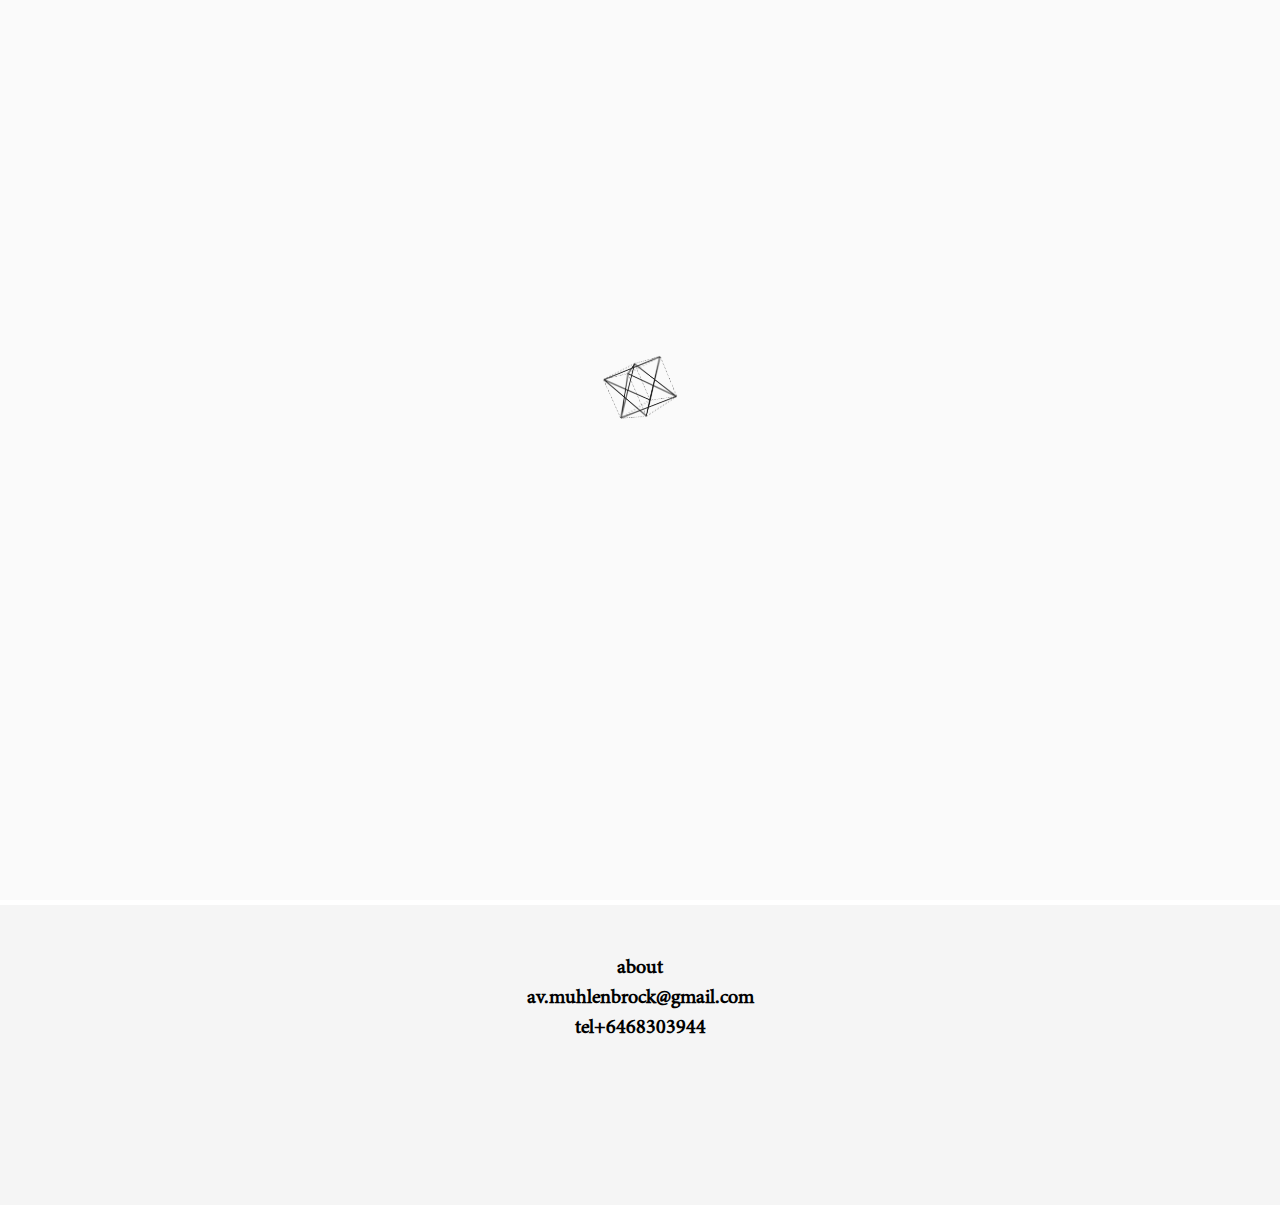
<file: about_old.html>
<!DOCTYPE html>
<html lang="en">
<head>
    <meta charset="UTF-8">
    <title>AvMS</title>
    <link rel="stylesheet" href="avm.css">
    <style>

        /*body{*/

            /*!*overflow: hidden;*!*/
            /*padding: 0;*/
            /*margin: 0;*/

        /*}*/

    </style>
    <link rel="apple-touch-icon" sizes="180x180" href="icon/apple-touch-icon.png">
    <link rel="icon" type="image/png" sizes="32x32" href="icon/favicon-32x32.png">
    <link rel="icon" type="image/png" sizes="16x16" href="icon/favicon-16x16.png">
    <link rel="manifest" href="icon/site.webmanifest">
    <link rel="mask-icon" href="icon/safari-pinned-tab.svg" color="#5bbad5">
    <meta name="msapplication-TileColor" content="#da532c">
    <meta name="theme-color" content="#ffffff">
</head>
<body>
<script src="https://ajax.googleapis.com/ajax/libs/jquery/3.3.1/jquery.min.js"></script>
<div class="load"> <img src="pics/load/0.gif" class="loadImg"></div>
<div id="menu" class="black">

    <div class="menu black" id="work">Work <div class="selectLine blackLine"></div></div>  /
    <div class="menu black" id="about">About <div class="selectLine blackLine"></div></div>  /
    <div class="menu black" id="contact">Contact <div class="selectLine blackLine"></div></div>  /


</div>

<div class="titleContainer">

    <div class="rotateContainer">
        <img id="cube" class="titleCube" src="pics/Cube.png">
        <div class="inline titleText">Astrid von Mühlenbrock<div class="selectLine blackLine"></div></div>
    </div>

</div>

<img src="pics/about.jpg" style="margin-top: 9%;margin-left: 5%;margin-bottom: 5%;width: 95%">
<div class="end">
    <br><br>
    <h3 class="endP">about</h3>
    <h3 class="endP">av.muhlenbrock@gmail.com</h3>
    <h3 class="endP">tel+6468303944</h3>

</div>
<!--<div id="verticalTitle"><img id="cube0" src="pics/Cube.png">   Astrid von Mühlenbrock <div class="selectLine blackLine"></div></div>-->
<script src="menu.js"></script>

</body>
</html>
</file>
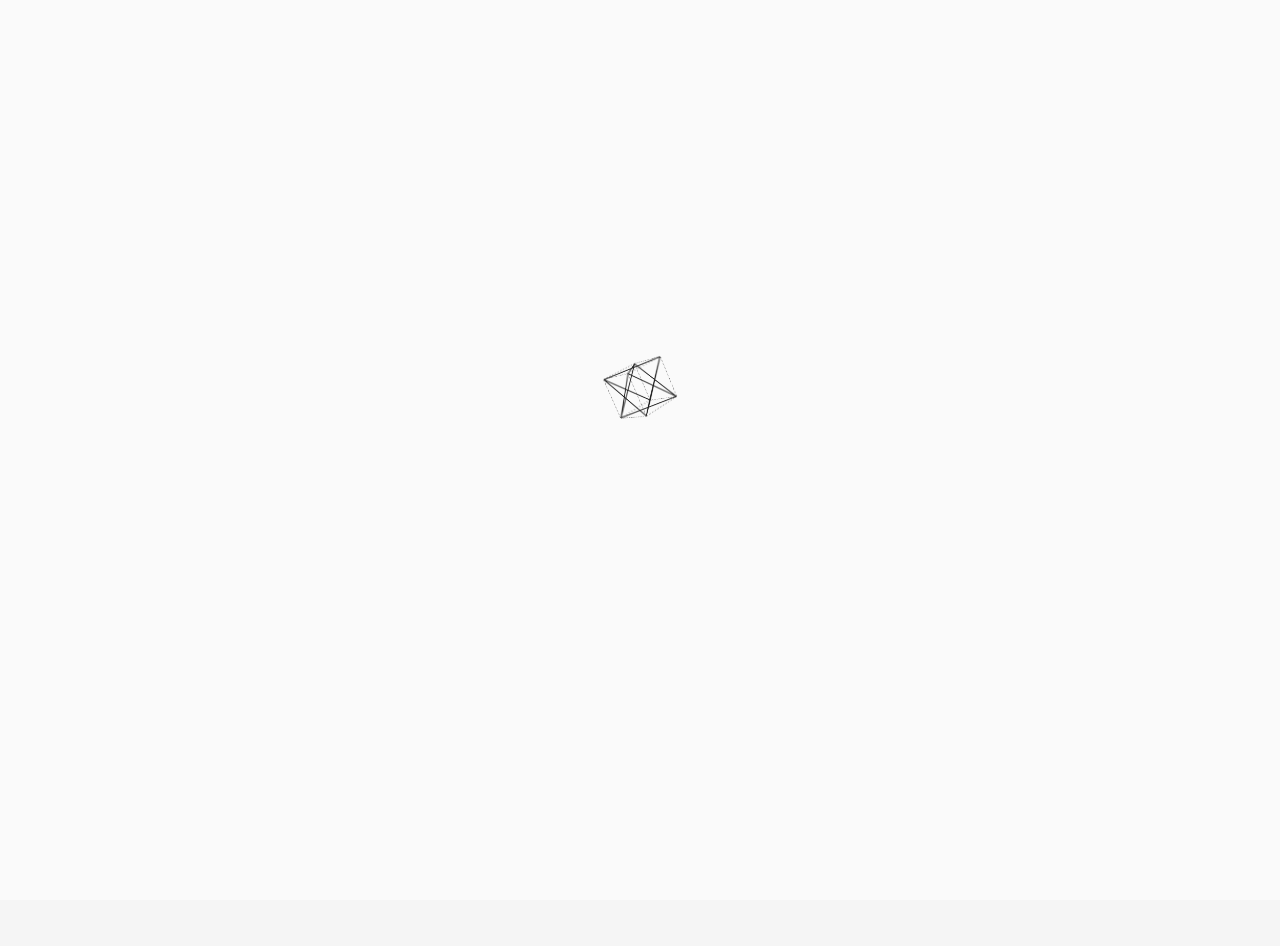
<file: contact.html>
<!DOCTYPE html>
<html lang="en">
<head>
    <meta charset="UTF-8">
    <title>AvMS</title>
    <link rel="stylesheet" href="avm.css">
    <style>

        /*body{*/

            /*!*overflow: hidden;*!*/
            /*padding: 0;*/
            /*margin: 0;*/

        /*}*/

    </style>

    <link rel="apple-touch-icon" sizes="180x180" href="icon/apple-touch-icon.png">
    <link rel="icon" type="image/png" sizes="32x32" href="icon/favicon-32x32.png">
    <link rel="icon" type="image/png" sizes="16x16" href="icon/favicon-16x16.png">
    <link rel="manifest" href="icon/site.webmanifest">
    <link rel="mask-icon" href="icon/safari-pinned-tab.svg" color="#5bbad5">
    <meta name="msapplication-TileColor" content="#da532c">
    <meta name="theme-color" content="#ffffff">
</head>
<body>
<script src="https://ajax.googleapis.com/ajax/libs/jquery/3.3.1/jquery.min.js"></script>

<div class="load"> <img src="pics/load/0.gif" class="loadImg"></div>
<div id="menu" class="black">

    <div class="menu black" id="work">Work <div class="selectLine blackLine"></div></div>  /
    <div class="menu black" id="about">About <div class="selectLine blackLine"></div></div>  /
    <div class="menu black" id="contact">Contact <div class="selectLine blackLine"></div></div>  /


</div>

<div style=" margin-left: 45%;margin-top: 15%;margin-bottom: 12%; position: relative">

    <img src="pics/profile.JPG" style="width: 40%; right: 105%; position: absolute; vertical-align: middle">

    <div class="projectTitle inline">Birth/ </div><div class="projectDes inline">17 March 1986</div><br><br>
    <div class="projectTitle inline">Nationality/ </div><div class="projectDes inline">Chilean - Swiss</div><br><br>
    <div class="projectTitle inline">Current Visa/ </div><div class="projectDes inline">H1B1/ Special Visa for Chile & Singapore</div><br><br>
    <div class="projectTitle inline">Mail/ </div><div class="projectDes inline">av.muhlenbrock@gmail.com</div><br><br>
    <div class="projectTitle inline">Phone/ </div><div class="projectDes inline">+6468303944</div><br><br>
    <div class="projectTitle inline">Address/ </div><div class="projectDes inline">98 Pierrepont St, Brooklyn NY, 11201</div><br><br>


</div>
<div class="titleContainer">

    <div class="rotateContainer">
        <img id="cube" class="titleCube" src="pics/Cube.png">
        <div class="inline titleText">Astrid von Mühlenbrock<div class="selectLine blackLine"></div></div>
    </div>

</div>


<div class="end">
    <br><br>
    <h3 class="endP">contact</h3>
    <h3 class="endP">av.muhlenbrock@gmail.com</h3>
    <h3 class="endP">tel+6468303944</h3>

</div>

<script src="menu.js"></script>


</body>
</html>
</file>
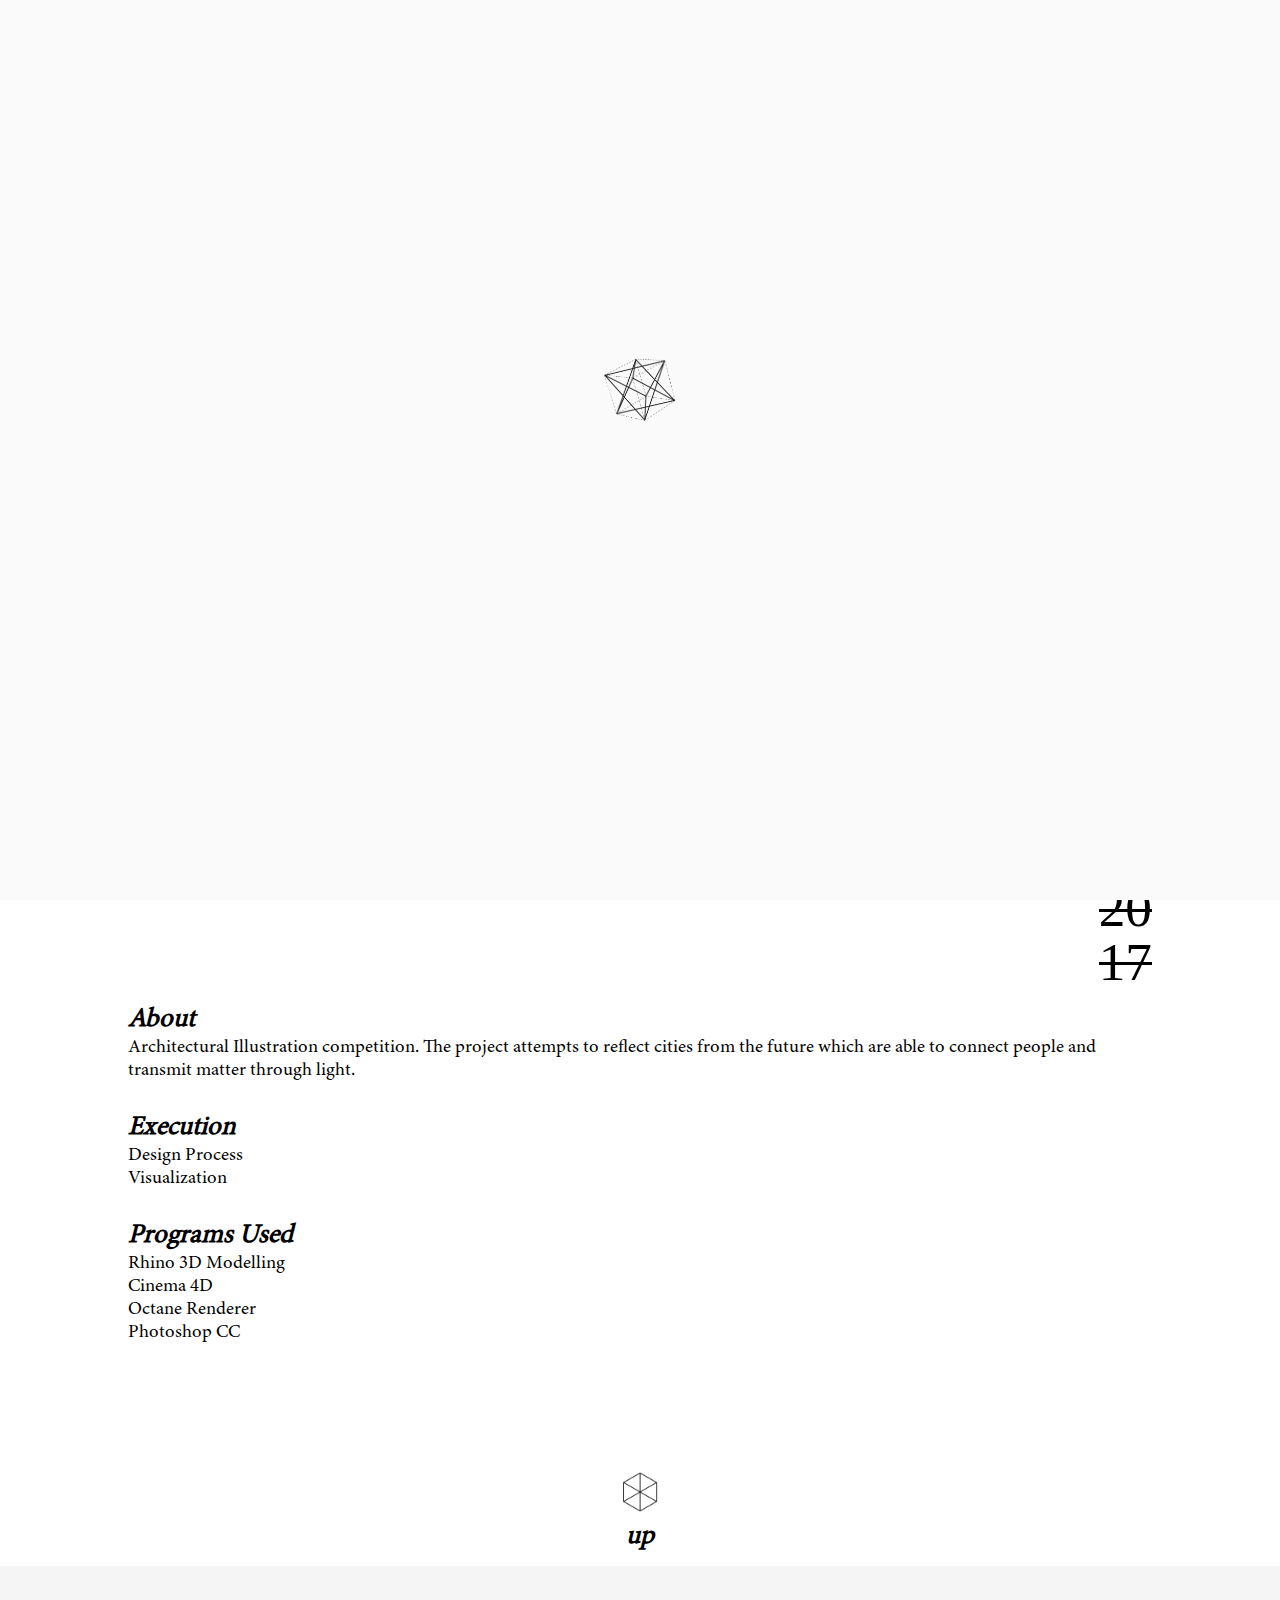
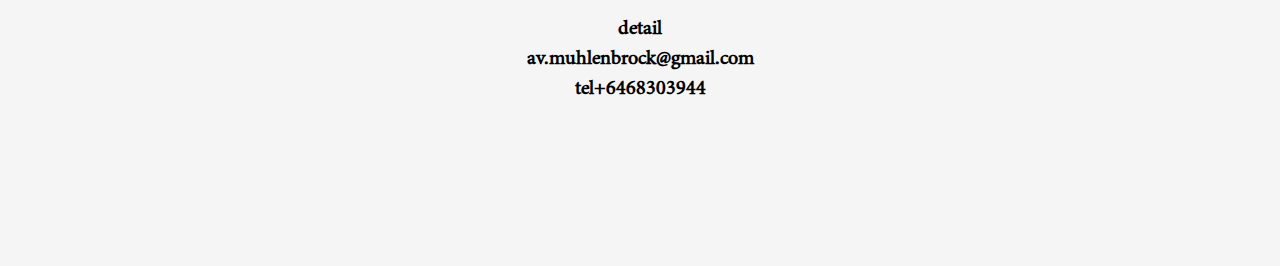
<file: detail.html>
<!DOCTYPE html>
<html lang="en">
<head>
    <meta charset="UTF-8">
    <title>AvMS</title>
    <link rel="stylesheet" href="avm.css">
    <style>

        body{

            /*overflow: hidden;*/
            padding: 0;
            margin: 0;

        }

    </style>

    <link rel="apple-touch-icon" sizes="180x180" href="icon/apple-touch-icon.png">
    <link rel="icon" type="image/png" sizes="32x32" href="icon/favicon-32x32.png">
    <link rel="icon" type="image/png" sizes="16x16" href="icon/favicon-16x16.png">
    <link rel="manifest" href="icon/site.webmanifest">
    <link rel="mask-icon" href="icon/safari-pinned-tab.svg" color="#5bbad5">
    <meta name="msapplication-TileColor" content="#da532c">
    <meta name="theme-color" content="#ffffff">

</head>
<body>
<script src="https://ajax.googleapis.com/ajax/libs/jquery/3.3.1/jquery.min.js"></script>

<div class="load"> <img src="pics/load/0.gif" class="loadImg"></div>
<div id="menu" class="black">

    <div class="menu black" id="work">Work <div class="selectLine blackLine"></div></div>  /
    <div class="menu black" id="about">About <div class="selectLine blackLine"></div></div>  /
    <div class="menu black" id="contact">Résumé <div class="selectLine blackLine"></div></div>  /


</div>

<div class="detailContainer">

    <div class="detailProject"></div>

    <div class="detailImageContainer">

        <video id="detailVideo" style="width: 100%; display: none;top: 0;" controls> <source src="" type="video/mp4"> </video>
        <img class="detailImage" src="pics/detail/0/0.jpg">

        <img src="pics/Cube.png" class="button left horizontalButton">
        <img src="pics/Cube.png" class="button right horizontalButton">

        <div class="yearContainer"><div class="yearText">20<div class="fixLine"></div></div><div id="year" class="yearText">17<div class="fixLine"></div></div></div>
    </div>


    <div class="detailTextContainer"></div>

    <img src="pics/Cube.png" class="button left verticalButton" style="display: none">
    <img src="pics/Cube.png" class="button right verticalButton" style="display: none">

</div>

<div class="scrollUpContainer">
    <img class="scrollUpCube" src="pics/Cube.png"><br>up
</div>

<div class="end">
    <br><br>
    <h3 class="endP">detail</h3>
    <h3 class="endP">av.muhlenbrock@gmail.com</h3>
    <h3 class="endP">tel+6468303944</h3>

</div>

<script>

    var getUrlParameter = function getUrlParameter(sParam) {
        var sPageURL = decodeURIComponent(window.location.search.substring(1)),
            sURLVariables = sPageURL.split('&'),
            sParameterName,
            i;

        for (i = 0; i < sURLVariables.length; i++) {
            sParameterName = sURLVariables[i].split('=');

            if (sParameterName[0] === sParam) {
                return sParameterName[1] === undefined ? true : sParameterName[1];
            }
        }
    };


    var projectNum = getUrlParameter('projectNum') || 0;
    var detailNum = getUrlParameter('detailNum') || 0;

    var dataDetail;



    var detailImage =  $(".detailImage");



    $.get('pics/detail/detail.json',function (data) {

        console.log(data);

        dataDetail = data.detail;


        getImage(0);

        detailImage.one("load", function() {

            console.log( detailImage.width(),detailImage.height());

            verticleLayOut(detailImage.width()/detailImage.height() <= 1.05);

            detailImage.animate({'opacity':1},500);

        });


        $('.detailProject').text(data.detail[projectNum]['Name']);
        $('#year').text(data.detail[projectNum]['Year']);
        $('#year').append('<div class="fixLine">');


        appendDetail('About');
        appendDetail('Location');


        var text;

        if(data.detail[projectNum]['Execution']){

            $('.detailTextContainer').append(' <div class="detailTitle">Execution</div>');
            $('.detailTextContainer').append('<div class="detailText" id="Execution"></div>');

            text = '';
            data.detail[projectNum]['Execution'].forEach(function (t) {

                text+= t + "<br>"

            });

            $('#Execution').html(text);

        }

        if(data.detail[projectNum]['Programs Used']){

            $('.detailTextContainer').append(' <div class="detailTitle">Programs Used</div>');
            $('.detailTextContainer').append('<div class="detailText" id="ProgramsUsed"></div>');

            text = '';
            data.detail[projectNum]['Programs Used'].forEach(function (t) {

                text+= t + "<br>"

            });

            $('#ProgramsUsed').html(text);

        }



        //appendDetail('Detail');
        $('.detailTextContainer').append('<div id="additionalDescription" class="detailText">'+data.detail[projectNum]['Detail']+'</div>');
        $('#additionalDescription').hide();

        function appendDetail(key) {

            if(data.detail[projectNum][key]){

                $('.detailTextContainer').append(' <div class="detailTitle">'+key+'</div>');
                $('.detailTextContainer').append('<div class="detailText">'+data.detail[projectNum][key]+'</div>');

            }

        }

        adapt()


    });

    var rotate;

//    $('.left').fadeOut();

    $('.left').mouseenter(function () {

        rotateAnime($(this),-90,0,200)

    });

    $('.left').mouseleave(function () {

        rotateAnime($(this),0,-90,200)

    });

    $('.right').mouseenter(function () {

        rotateAnime($(this),90,0,200)

    });

    $('.right').mouseleave(function () {

        rotateAnime($(this),0,90,200)

    });

    $('.left').click(function () {

        if(lock) {

            console.log('locked');
            return;

        }

        lock = true;

        var detailImage = $(".detailImage");
        detailImage.animate({'opacity':0},500,function () {

            detailNum = (detailNum-1+dataDetail[projectNum]['Files'].length)%dataDetail[projectNum]['Files'].length;
            getImage(detailNum);
//            if(detailNum<=0) $('.left').fadeOut();
//            if(detailNum<dataDetail[projectNum]['Files'].length-1) $('.right').fadeIn();
            lock = false;

        });


        detailImage.one("load", function() {
            detailImage.animate({'opacity':1},500);
        });



    });

    var lock = false;


    $('.right').click(function () {

        if(lock) {

            console.log('locked');
            return;

        }

        lock = true;

        var detailImage = $(".detailImage");
        detailImage.animate({'opacity':0},500,function () {

            detailNum = (detailNum+1+dataDetail[projectNum]['Files'].length)%dataDetail[projectNum]['Files'].length;
            getImage(detailNum);
//            if(detailNum>0) $('.left').fadeIn();
//            if(detailNum>=dataDetail[projectNum]['Files'].length-1) $('.right').fadeOut();
            lock = false;

        });






    });

    function getImage(i) {
        console.log(i);

        var detailImage = $('.detailImage');

        var filename = dataDetail[projectNum]['Files'][i];
        if(filename.split('.').pop()==='mp4'){

            console.log('load video',i);

            $('.detailImage').hide();
            $('#detailVideo').show();

            var video = $('#detailVideo')[0];
            video.src = "pics/detail/"+projectNum+"/"+filename;
            video.load();
            video.play();

            setTimeout(verticleLayOut,100);


        }else{

            console.log('load image',i);
            detailImage.attr("src","pics/detail/"+projectNum+"/"+filename);
            $('#detailVideo').hide();
            detailImage.show();

            $('#detailVideo')[0].pause();



            detailImage.one("load", function() {

                console.log( detailImage.width(),detailImage.height());

                verticleLayOut(detailImage.width()/detailImage.height() <= 1.05);

                detailImage.animate({'opacity':1},500);

            });

        }



        if(i>0 && dataDetail[projectNum]['Detail']){

          $('.detailTextContainer').children().each(function () {

              var detailToShow = (i-1)<=dataDetail[projectNum]['Detail'].length-1? i-1:dataDetail[projectNum]['Detail'].length-1;

              $(this).hide();
              $('#additionalDescription').text(dataDetail[projectNum]['Detail'][detailToShow]);
              $('#additionalDescription').show();

          });


        }else{

            $('.detailTextContainer').children().each(function () {

                $(this).show();
                $('#additionalDescription').hide();

            });



        }





    }

    function rotateAnime(obj,target,current,time) {

        if(rotate)  clearInterval(rotate);
        rotate = setInterval(function () {

            obj.css({'transform' : 'rotate('+(current+= (target-current)/(time/20) )+'deg)'});

            if(Math.abs(current - target)<=0.01) clearInterval(rotate);

        },20)

    }


    function verticleLayOut(verticle) {

//        if(verticle){
//
//            $('.detailImageContainer').css({'width':'50%','display':'inline-block'});
//            $('.detailTextContainer').css({'width':'40%','display':'inline-block','left':'5%','margin-top':'1%'});
//
//            var yearWidth = $('.yearText').width();
//            $('.yearContainer').css({'top':'100%','left':0,'right':'','width':yearWidth});
//            $('.yearText').css({'text-align':'left'});
//
//            $('.verticalButton').show();
//            $('.horizontalButton').hide();
//
//        }else{
//
//            $('.detailImageContainer').css({'width':'100%','display':''});
//            $('.detailTextContainer').css({'width':'60%','display':'','left':'','margin-top':'12%'});
//
//            var yearWidth = $('.yearText').width();
//            $('.yearContainer').css({'top':'','right':0,'left':'','width':yearWidth});
//            $('.yearText').css({'text-align':'right'});
//
//            $('.verticalButton').hide();
//            $('.horizontalButton').show();
//
//        }


        if(verticle){


            $('.detailImage').css({'margin-left':'20%','width':'60%'});
            $('.detailTextContainer').css({'width':'40%','left':'20%'});
            var yearWidth = $('.yearText').width();
            $('.yearContainer').css({'right':'20%','width':yearWidth});

        }else{

            $('.detailImage').css({'margin-left':'0','width':'100%'});
            $('.detailTextContainer').css({'width':'100%','left':'0'});
            var yearWidth = $('.yearText').width();
            $('.yearContainer').css({'right':'0','width':yearWidth});


        }



    }



</script>
<script src="menu.js"></script>
</body>
</html>
</file>
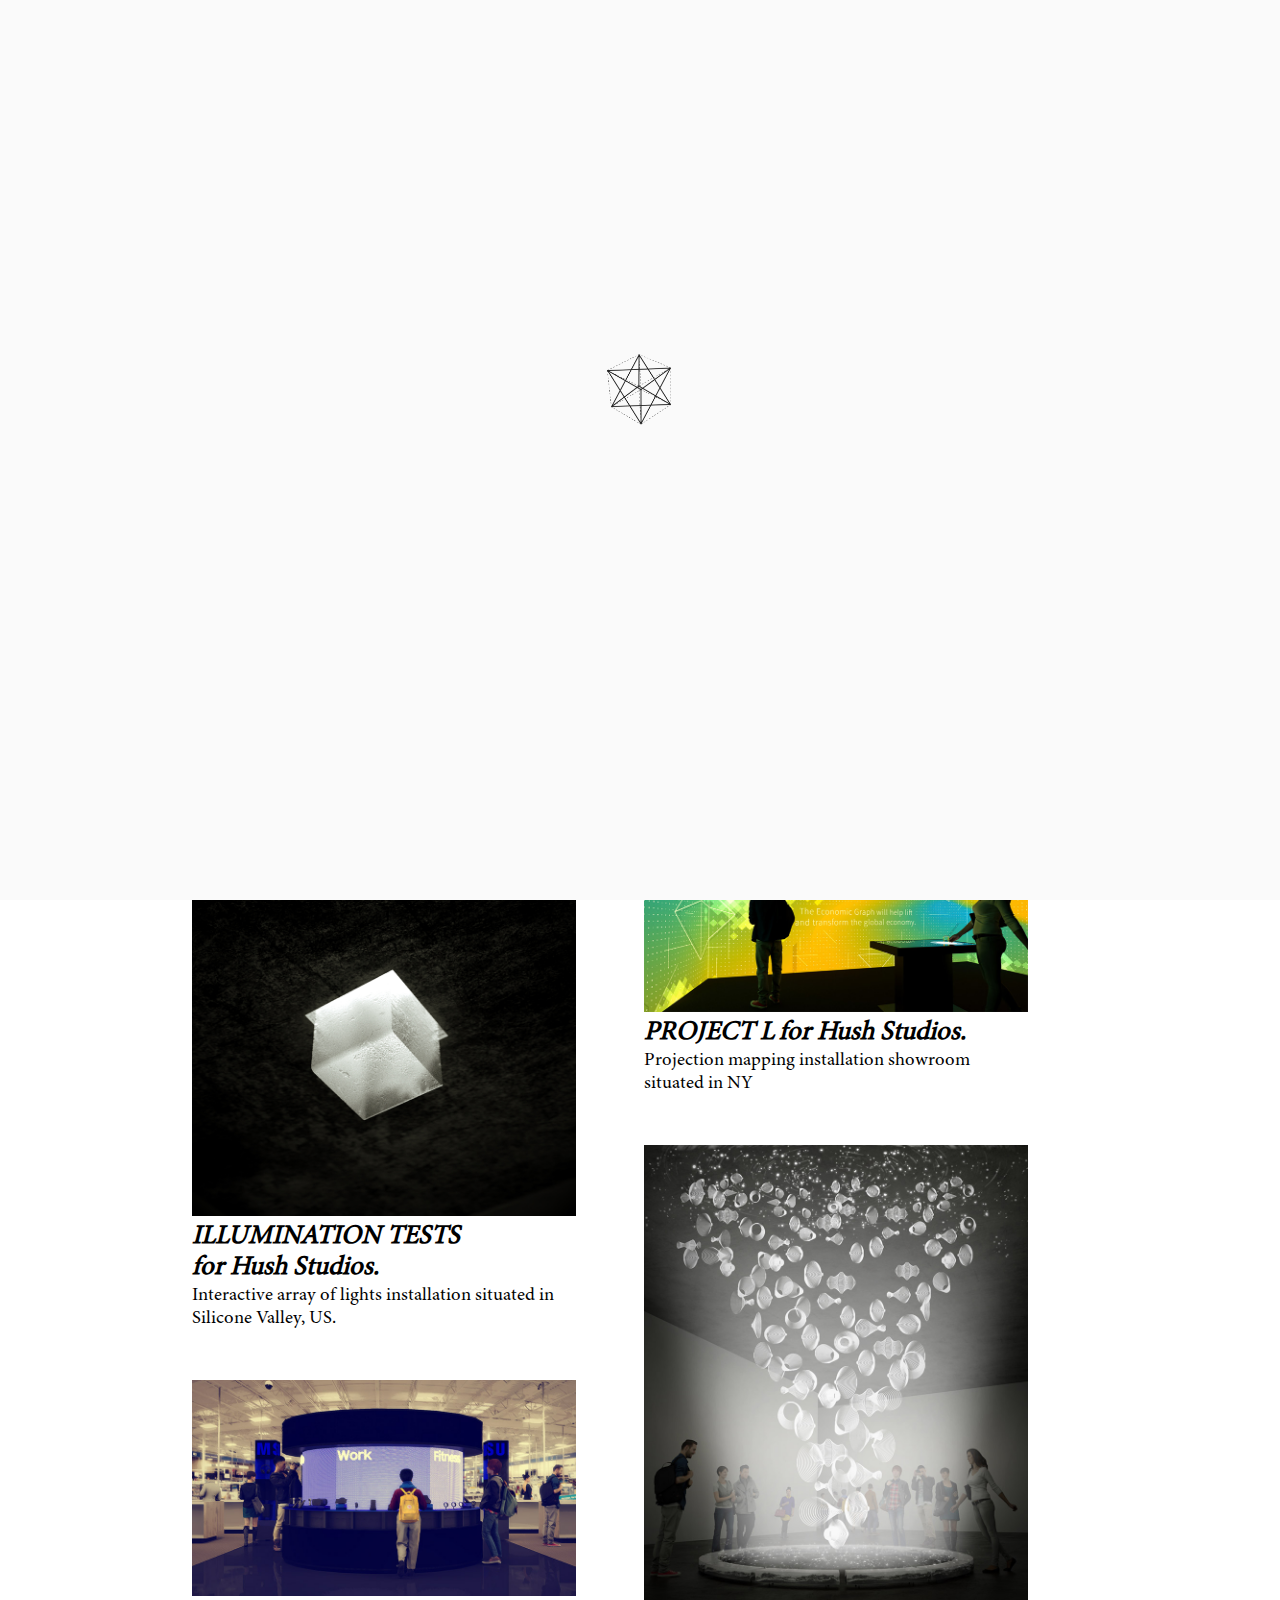
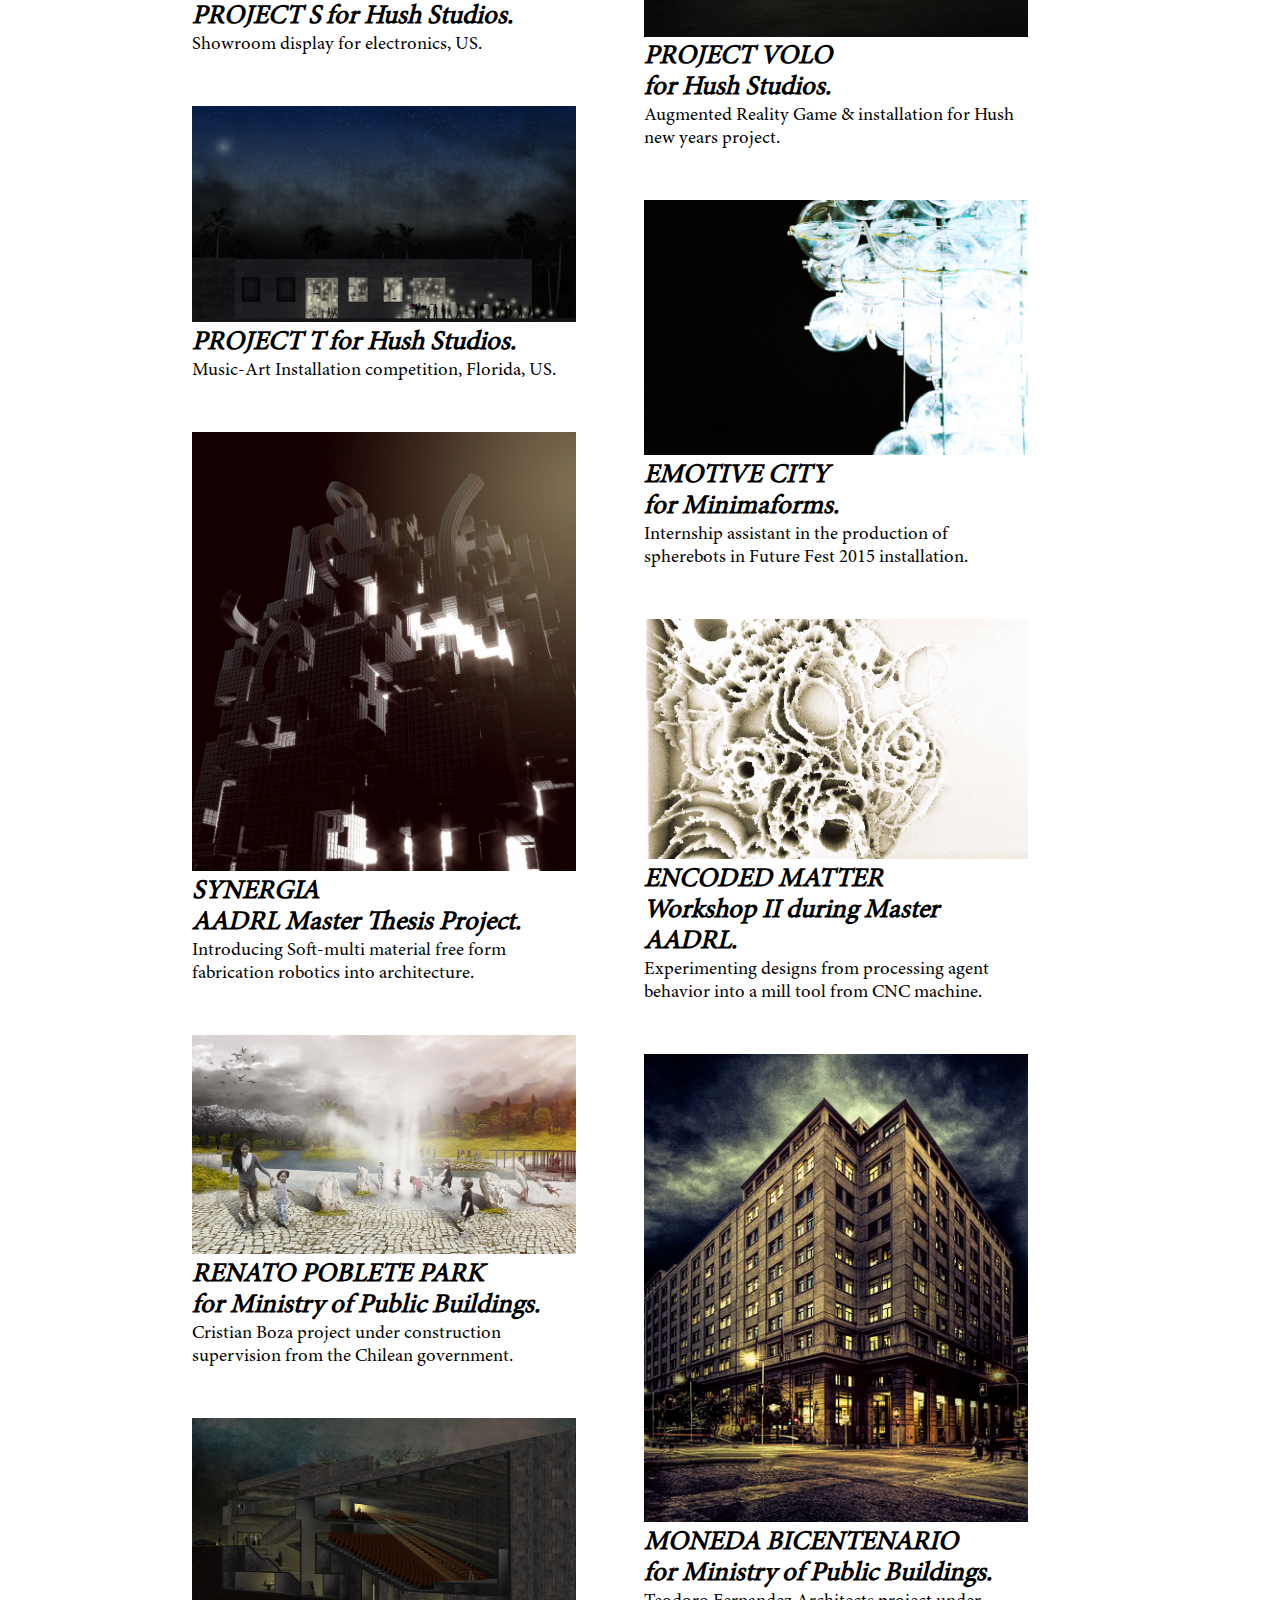
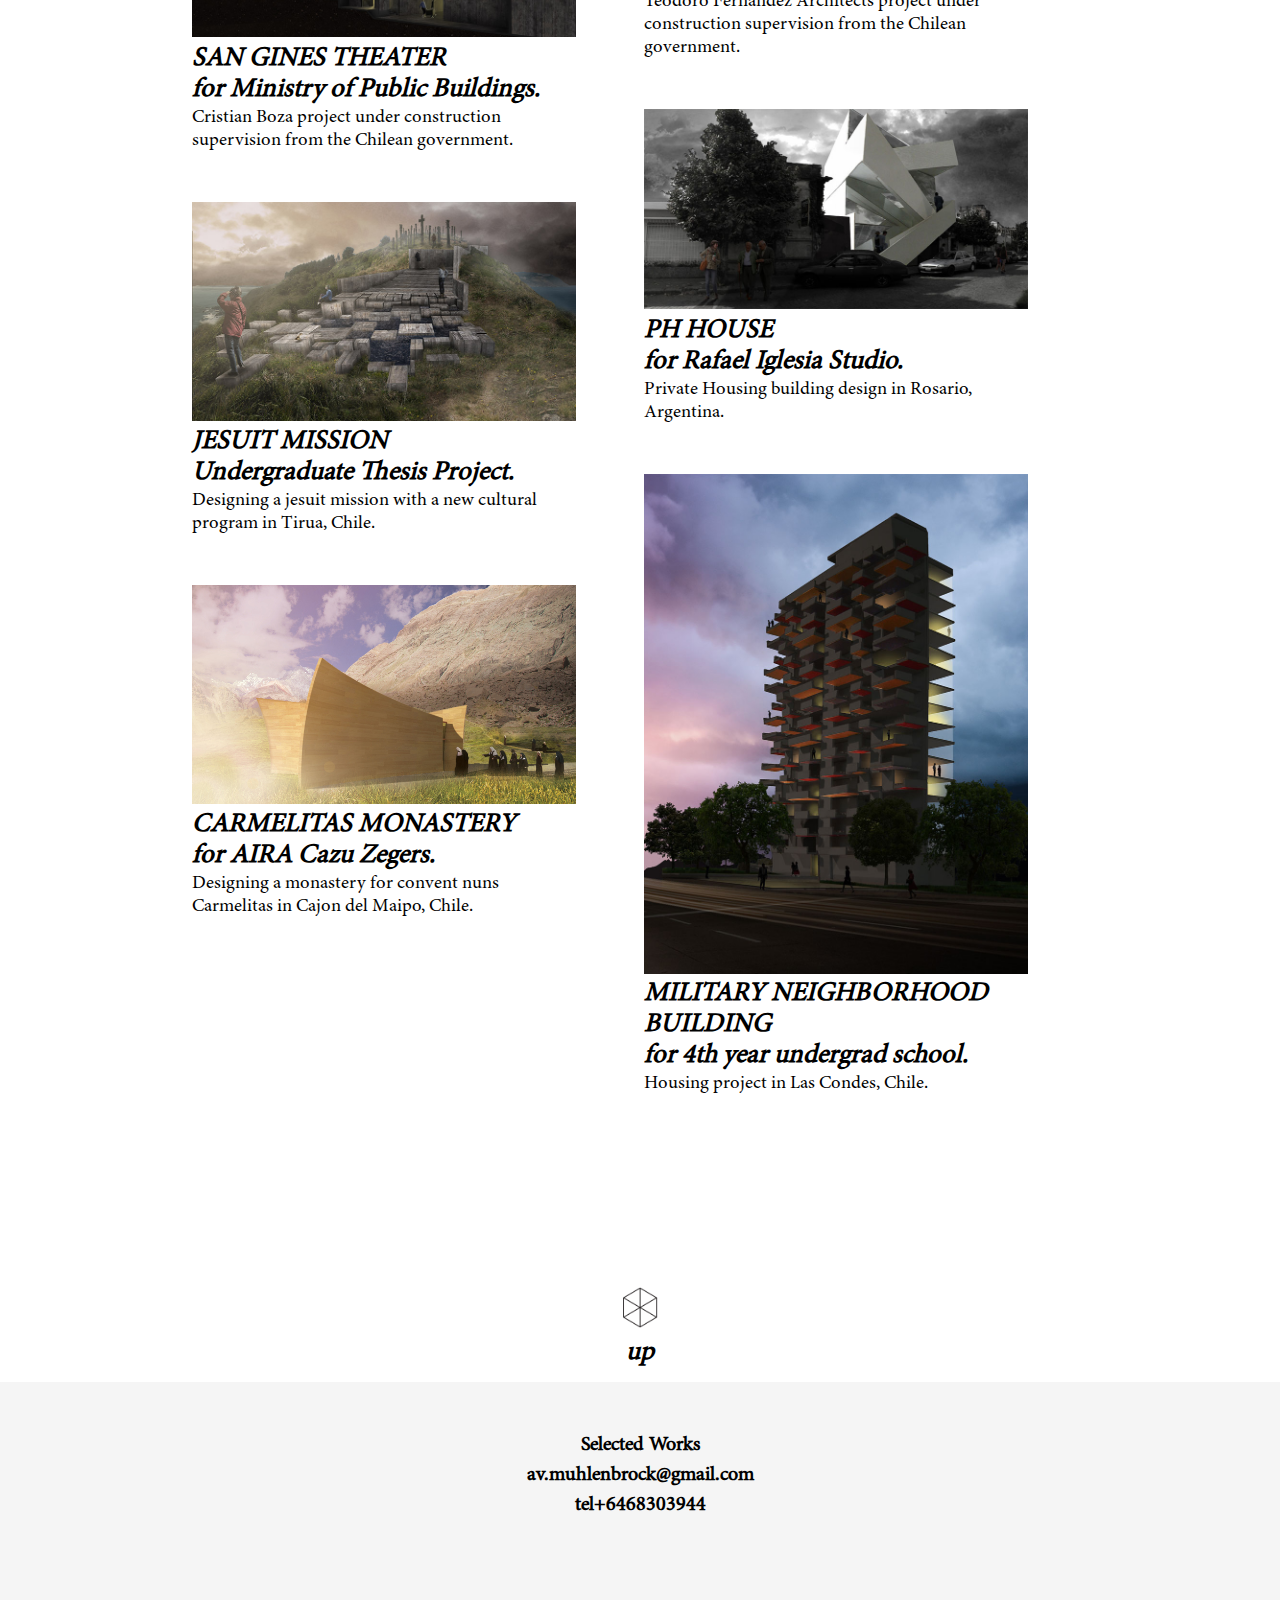
<file: work.html>
<!DOCTYPE html>
<html lang="en">
<head>
    <meta charset="UTF-8">
    <title>AvMS</title>
    <link rel="stylesheet" href="avm.css">
    <style>

        body{

            /*overflow: hidden;*/
            padding: 0;
            margin: 0;

        }

    </style>
    <link rel="apple-touch-icon" sizes="180x180" href="icon/apple-touch-icon.png">
    <link rel="icon" type="image/png" sizes="32x32" href="icon/favicon-32x32.png">
    <link rel="icon" type="image/png" sizes="16x16" href="icon/favicon-16x16.png">
    <link rel="manifest" href="icon/site.webmanifest">
    <link rel="mask-icon" href="icon/safari-pinned-tab.svg" color="#5bbad5">
    <meta name="msapplication-TileColor" content="#da532c">
    <meta name="theme-color" content="#ffffff">
</head>
<body>
<script src="https://ajax.googleapis.com/ajax/libs/jquery/3.3.1/jquery.min.js"></script>

<div class="load"> <img src="pics/load/0.gif" class="loadImg"></div>

<div id="menu" class="black">

    <div class="menu black" id="work">Work <div class="selectLine blackLine"></div></div>  /
    <div class="menu black" id="about">About <div class="selectLine blackLine"></div></div>  /
    <div class="menu black" id="contact">Résumé <div class="selectLine blackLine"></div></div>  /


</div>

<div class="titleContainer">

    <div class="rotateContainer">
        <img id="cube" class="titleCube" src="pics/Cube.png">
        <div class="inline titleText">Astrid von Mühlenbrock<div class="selectLine blackLine"></div></div>
    </div>

</div>
<div id="leftRowContainer"></div>
<div id="rightRowContainer"></div>

<div class="scrollUpContainer">
    <img class="scrollUpCube" src="pics/Cube.png">
    <div>up</div>
</div>

<div class="end">
    <br><br>
    <h3 class="endP">Selected Works</h3>
    <h3 class="endP">av.muhlenbrock@gmail.com</h3>
    <h3 class="endP">tel+6468303944</h3>

</div>


<script>




    $.get('pics/work/description.json',function (data) {

        var works = data.works;

        var projects = [];


        var i = 17
        $('#leftRowContainer').append('<div id="project'+i+'" class="projectBlock"><div class="projectImg"></div><div class="projectTitle inline">'+works[i].title+'<div class="selectLine blackLine"></div></div><div class="projectInfo inline">'+works[i].info+'</div><br><div class="projectDes">'+works[i].description+'</div></div>')


        for(var i=0; i<=8; i++){

            $('#leftRowContainer').append('<div id="project'+i+'" class="projectBlock"><div class="projectImg"></div><div class="projectTitle inline">'+works[i].title+'<div class="selectLine blackLine"></div></div><div class="projectInfo inline">'+works[i].info+'</div><br><div class="projectDes">'+works[i].description+'</div></div>')
            projects[i] = $('#project'+i);


        }

        var i = 18
        $('#rightRowContainer').append('<div id="project'+i+'" class="projectBlock"><div class="projectImg"></div><div class="projectTitle inline">'+works[i].title+'<div class="selectLine blackLine"></div></div><div class="projectInfo inline">'+works[i].info+'</div><br><div class="projectDes">'+works[i].description+'</div></div>')

        for(var i=9; i<=16; i++){

            //$('#rightRowContainer').append('<div id="project'+i+'" class="projectBlock"><img class="projectImg" src="pics/work/'+i+'.jpg"><div class="projectTitle">'+works[i].title+'<div class="selectLine blackLine"></div></div><div class="projectInfo">'+works[i].info+'</div><br><div class="projectDes">'+works[i].description+'</div></div>')
            $('#rightRowContainer').append('<div id="project'+i+'" class="projectBlock"><div class="projectImg"></div><div class="projectTitle inline">'+works[i].title+'<div class="selectLine blackLine"></div></div><div class="projectInfo inline">'+works[i].info+'</div><br><div class="projectDes">'+works[i].description+'</div></div>')
            projects[i] = $('#project'+i);


        }

        projects[17] = $('#project'+17);
        projects[18] = $('#project'+18);


        projects.forEach(function (p,n) {

//            if(n===2 || n===9 ||n===10) p.hide();

            var imageContainer = p.find('.projectImg');
            imageContainer.append('<img src="pics/work/'+n+'.jpg" style="width:100%; position: relative; visibility: hidden;">');
            imageContainer.append('<div class="mask"><div class="maskColor"></div><div class="maskText">'+works[n].title+'</div></div>');

            imageContainer.css({

                "background": "url('pics/work/"+n+".jpg') no-repeat",
                "background-size": "100%"

            });

            p.find('.selectLine').hide();

            p.mouseenter(function () {

                p.find('.selectLine').fadeIn(200);
                p.find('.mask').animate({'opacity':0.9},200)

            });

            p.mouseleave(function () {

                p.find('.selectLine').fadeOut(200);
                p.find('.mask').animate({'opacity':0},200)


            });

            p.click(function () {

                //window.location.replace('detail.html?projectNum='+n);
                goto('detail.html?projectNum='+n);

            })

        });


    })



</script>
<script src="menu.js"></script>
</body>
</html>
</file>
<file: avm.css>
@font-face {
    font-family: minoinPro;
    src: url(src/mp.ttf);
}

body{

    font-family: minoinPro;
    margin: 0;
    padding: 0;

}


.menu{

    position: relative;
    display: inline-block;

}

.menu:link{

    text-decoration: none;
    color: white;

}

.menu:visited{

    color: white;

}


#background{

    position: absolute;
    width: 100%;
    height: 100%;


}


.background{

    /*z-index: -100;*/
    width: 100%;
    height: 100%;
    position: absolute;


}

#verticalTitle{

    z-index: 100;
    position:absolute;
    font-size: 60pt;
    color:white;
    vertical-align: middle;
    line-height: 100px;

    cursor: crosshair;


}


#menu{

    /*width: 500px;*/
    z-index: 10;
    position: absolute;
    right: 5%;
    top: 5%;
    font-size: 30pt;
    cursor: crosshair;

}

.bg-overlay {
    width: 100%;
    height: 100%;
    position: fixed;
    top: 0px;
    left: 0px;
    z-index: 3;
    background: transparent url(pics/bg_pattern_2.png) repeat top left;
}

.end{

    width: 100%;
    height: 300px;

    background-color: whitesmoke;


}

.endP{

    line-height: 10px;
    font-size: 15pt;
    width: 100%;
    text-align: center;


}

.selectLine{

    /*display: none;*/
    position: absolute;
    width: 100%;
    top: 53%;
    border-bottom: 1.5px solid white;

}

.black{

    color: black;

}

.white{

    color: white;

}

.blackLine{

    border-bottom:  1.5px solid black;

}

#leftRowContainer{

    vertical-align: top;
    margin-top: 7%;
    margin-left: 15%;
    margin-right: 5%;
    margin-bottom: 5%;
    display: inline-block;
    /*background-color: red;*/
    left: 30%;
    width: 30%;
    /*height: 200%;*/

}

#rightRowContainer{

    vertical-align: top;
    margin-top: 7%;
    margin-bottom: 5%;
    display: inline-block;
    /*background-color: blue;*/
    width: 30%;
    /*height: 200%;*/

}

.projectBlock{


    margin-top: 50px;
    cursor: crosshair;

}

.projectImg{

    width: 100%;
    position: relative;

}

.projectTitle{

    position: relative;
    font-style: italic;
    font-weight: bold;
    font-size: 20pt;
    margin-right: 5px;

}

.inline{

    display: inline-block;
}

.projectInfo{



    font-style: italic;
    font-weight: bold;
    font-size: 20pt;
    margin-right: 5px;

}

.projectDes{

    font-size: 20pt;
    margin-right: 5px;

}



.mask{


    /*background-color: darkgray;*/
    position: absolute;
    top: 0;
    width: 100%;
    height: 98.8%;
    opacity: 0;


}

.maskColor{


    background-color: black;
    position: absolute;
    top: 0;
    width: 100%;
    height: 100%;
    opacity: 0.6;


}

.maskText{

    position: absolute;
    top: 40%;
    width: 100%;
    height: 100%;
    color: white;
    display: table-cell;
    vertical-align: bottom;
    text-align: center;
    font-size: 30pt;

}

.detailContainer{

    position: relative;
    margin-top:10%;
    margin-bottom: 5%;
    left:10%;
    width: 80%;

}

.detailProject{

    font-size: 60pt;
    font-style: italic;

}

.detailTextContainer{

    margin-top: 12%;
    margin-bottom: 5%;
    position: relative;
    width: 60%;
    vertical-align: top;

}
.yearContainer{

    position: absolute;
    right: 1%;


}


.yearText{

    position: relative;
    font-size: 40pt;
    font-family: "Gill Sans MT";
    text-align: right;
    /*height: 60pt;*/

}


.fixLine{

    /*display: none;*/
    position: absolute;
    width: 100%;
    top: 50%;
    /*height: 50%;*/
    /*border-top: solid black;*/
    border-bottom: solid black;

}

.detailImageContainer{

    margin-top: 2%;
    position: relative;
    vertical-align: top;

}

.detailImage{

    /*position: relative;*/
    width: 100%;


}

.detailTitle{

    margin-top: 3%;
    font-size: 30pt;
    font-weight: bold;
    font-style: italic;

}

.detailText{

    /*font-weight: bold;*/
    font-size: 20pt;

}

.button{

    position: absolute;

    top:45%;
    width: 4%;

}

.left{

    left: -5%;
    cursor: crosshair;

}

.right{

    right: -5%;
    cursor: crosshair;

}


.titleContainer{

    /*background-color: red;*/
    position: absolute;
    right: 90%;
    top: 10%;
    cursor: crosshair;
    z-index: 99;


}

.rotateContainer{


    white-space: nowrap;
    transform: rotate(-90deg);
    transform-origin: right bottom 0;
    vertical-align: middle;

}

.titleText{

    position: relative;
    white-space: nowrap;
    font-size: 60pt;
    vertical-align: middle;

}

.titleCube{

    position: relative;
    margin-top: 5px;
    margin-right: 5px;
    transform : rotate(-90deg);
    width:60px;
    vertical-align: middle;

}


.load{

    position: fixed;
    top:0;
    width: 100%;
    height: 100%;

    background-color: #FAFAFA;

    z-index: 999;


}

.loadImg{

    position: fixed;
    width: 10%;
    left: 45%;

    top: 36%;

}

.scrollUpContainer{

    position: relative;
    text-align: center;
    margin-top: 10%;
    margin-bottom: 1%;
    font-style: italic;
    font-weight: bold;
    font-size: 20pt;


}

.scrollUpCube{

    cursor: crosshair;
    width: 3.2%;


}

.aboutContainer{

    position: relative;
    margin-top: 8%;
    /*height: 1000px;*/
    left: 15%;
    width: 70%;


}

.aboutVideoContainer{

    position: relative;



}

.aboutTextContainer{


    width: 50%;
    position: relative;
    font-size: 18pt;
    font-family: Arial;
    font-weight:normal;
    line-height: 16pt;

}
</file>
